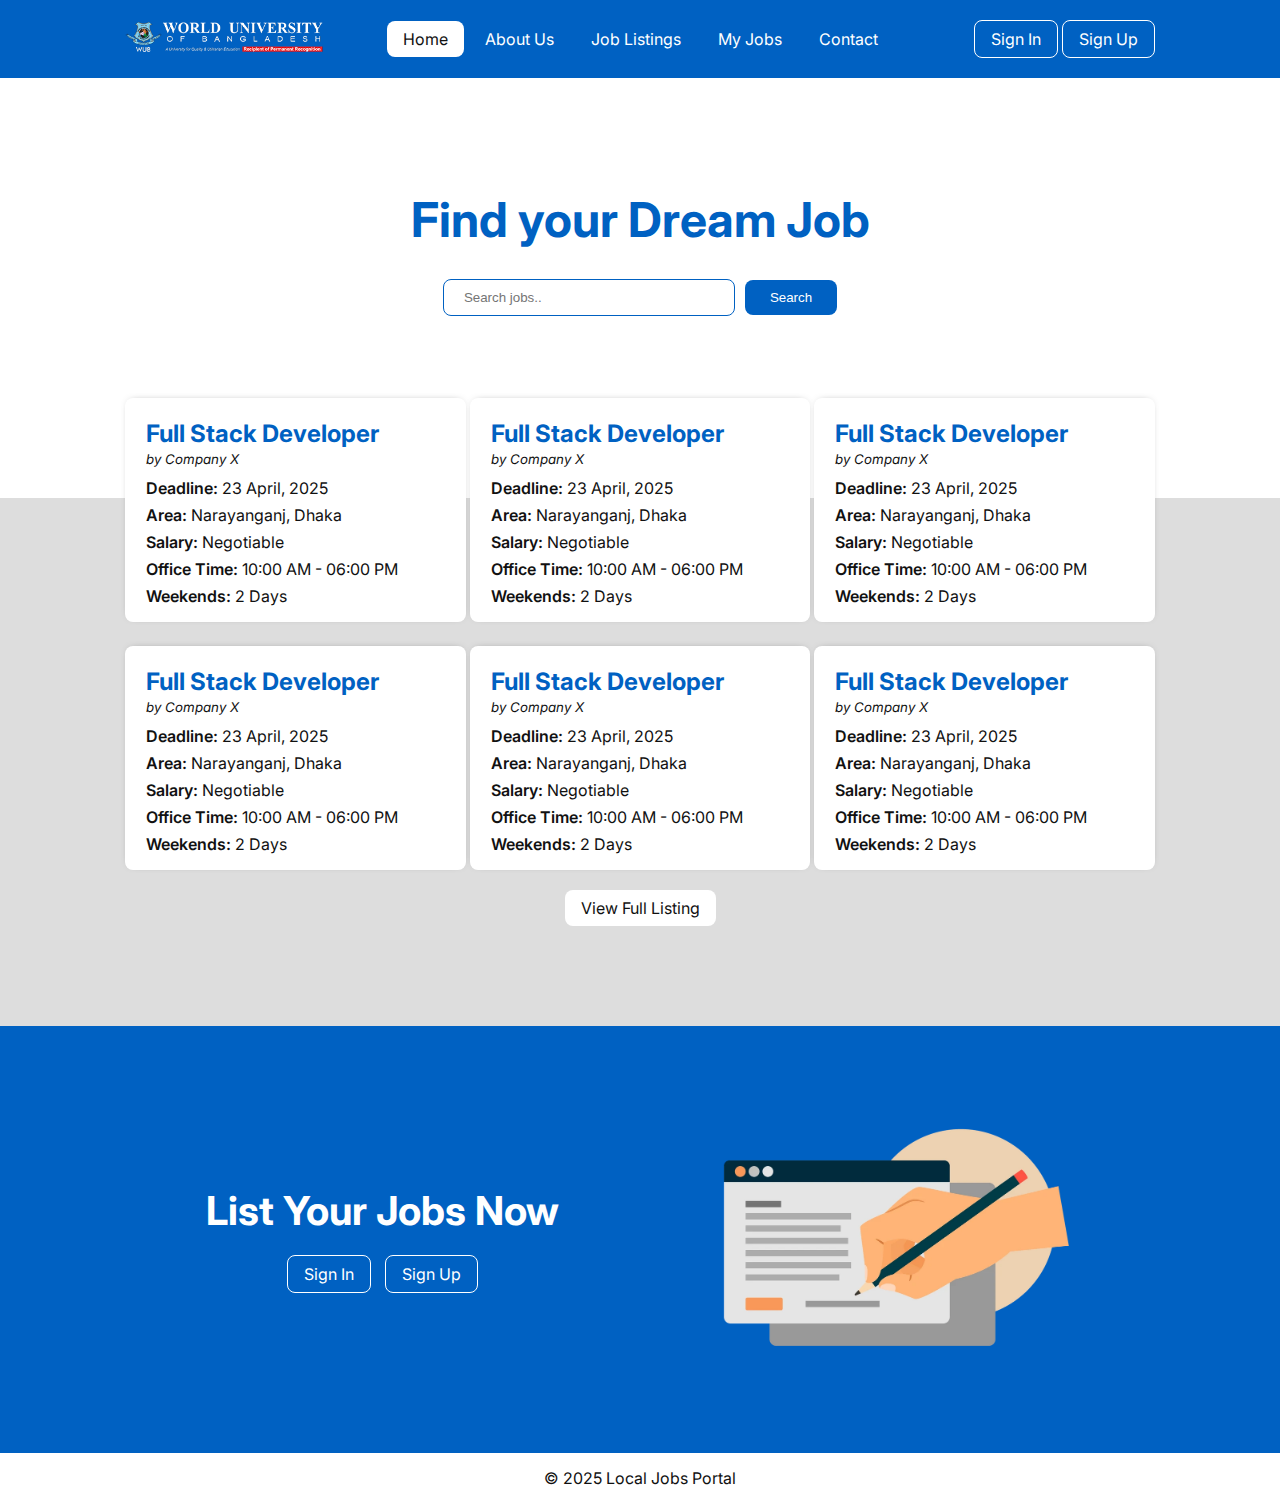
<file: index.html>
<!DOCTYPE html>
<html lang="en">
<head>
    <meta charset="UTF-8">
    <meta name="viewport" content="width=device-width, initial-scale=1.0">
    <link rel='shortcut icon' type='image/x-icon' href='./assets/img/favicon.ico' />
    <title>Local Job Portal</title>

    <link rel="stylesheet" href="./assets/css/style.css">

</head>
<body>
   
    <!-- Header Sectioon -->
    <header class="header">
        <div class="container">
            <nav class="navber flex align-center">
                <a class="logo" href="index.html">
                    <img src="./assets/img/wub-logo-new.png" alt="World University of Bangladesh">
                </a>
                <ul class="menus flex justify-center d-m-hide">
                    <li><a href="index.html" class="color-white manu-active">Home</a></li>
                    <li><a href="about.html" class="color-white">About Us</a></li>
                    <li><a href="jobs.html" class="color-white">Job Listings</a></li>
                    <li><a href="my-jobs.html" class="color-white">My Jobs</a></li>
                    <li><a href="contact.html" class="color-white">Contact</a></li>
                    <li class="d-m-show">
                        <a href="sign-in.html" class="button button-white-outline">Sign In</a>
                        <a href="sign-up.html" class="button button-white-outline">Sign Up</a>
                    </li>
                </ul>

                <div class="menu-butotns">
                    <a href="sign-in.html" class="button d-m-hide button-white-outline">Sign In</a>
                    <a href="sign-up.html" class="button d-m-hide button-white-outline">Sign Up</a>
                    <a href="javascript:void(0)" class="button d-m-show button-white-outline" id="menu_button">- Menu</a>
                </div>
            </nav>
        </div>
    </header>

    <!-- Banner Section -->
    <section class="banner-area ">
        <div class="container">
            <div class="banner-content content-center">
                <h1 class="color-a">Find your Dream Job</h1>
                <form action="" class="job-serach-form flex align-center">
                    <input type="text" class="input" placeholder="Search jobs..">
                    <button class="button button-a">Search</button>
                </form>
                
            </div>
        </div>
    </section>

    <!-- Job Listing Section -->
    <section class="job-listing-section">
        <div class="container">

            <div class="flex jobs-container justify-between">

                <div class="job-box">
                    <h2 class="color-a">Full Stack Developer</h2>
                    <small><i>by Company X</i></small>
                    <ul class="flex">
                        <li><span>Deadline:</span> 23 April, 2025</li>
                        <li><span>Area:</span> Narayanganj, Dhaka</li>
                        <li><span>Salary:</span> Negotiable</li>
                        <li><span>Office Time:</span> 10:00 AM - 06:00 PM</li>
                        <li><span>Weekends:</span> 2 Days</li>
                    </ul>
                </div>

                <div class="job-box">
                    <h2 class="color-a">Full Stack Developer</h2>
                    <small><i>by Company X</i></small>
                    <ul class="flex">
                        <li><span>Deadline:</span> 23 April, 2025</li>
                        <li><span>Area:</span> Narayanganj, Dhaka</li>
                        <li><span>Salary:</span> Negotiable</li>
                        <li><span>Office Time:</span> 10:00 AM - 06:00 PM</li>
                        <li><span>Weekends:</span> 2 Days</li>
                    </ul>
                </div>

                <div class="job-box">
                    <h2 class="color-a">Full Stack Developer</h2>
                    <small><i>by Company X</i></small>
                    <ul class="flex">
                        <li><span>Deadline:</span> 23 April, 2025</li>
                        <li><span>Area:</span> Narayanganj, Dhaka</li>
                        <li><span>Salary:</span> Negotiable</li>
                        <li><span>Office Time:</span> 10:00 AM - 06:00 PM</li>
                        <li><span>Weekends:</span> 2 Days</li>
                    </ul>
                </div>

                <div class="job-box">
                    <h2 class="color-a">Full Stack Developer</h2>
                    <small><i>by Company X</i></small>
                    <ul class="flex">
                        <li><span>Deadline:</span> 23 April, 2025</li>
                        <li><span>Area:</span> Narayanganj, Dhaka</li>
                        <li><span>Salary:</span> Negotiable</li>
                        <li><span>Office Time:</span> 10:00 AM - 06:00 PM</li>
                        <li><span>Weekends:</span> 2 Days</li>
                    </ul>
                </div>

                <div class="job-box">
                    <h2 class="color-a">Full Stack Developer</h2>
                    <small><i>by Company X</i></small>
                    <ul class="flex">
                        <li><span>Deadline:</span> 23 April, 2025</li>
                        <li><span>Area:</span> Narayanganj, Dhaka</li>
                        <li><span>Salary:</span> Negotiable</li>
                        <li><span>Office Time:</span> 10:00 AM - 06:00 PM</li>
                        <li><span>Weekends:</span> 2 Days</li>
                    </ul>
                </div>

                <div class="job-box">
                    <h2 class="color-a">Full Stack Developer</h2>
                    <small><i>by Company X</i></small>
                    <ul class="flex">
                        <li><span>Deadline:</span> 23 April, 2025</li>
                        <li><span>Area:</span> Narayanganj, Dhaka</li>
                        <li><span>Salary:</span> Negotiable</li>
                        <li><span>Office Time:</span> 10:00 AM - 06:00 PM</li>
                        <li><span>Weekends:</span> 2 Days</li>
                    </ul>
                </div>

            </div>

            <center><a href="jobs.html" class="button button-white"> View Full Listing</a></center>

        </div>
    </section>


    <!-- Job Listing Authentication -->
    <section class="post-listing-login bg-a">
        <div class="container">
            <div class="flex align-center">
                <div class="listing-left-area">
                    <h2>List Your Jobs Now</h2>
                    <div class="auth-buttons">
                        <a href="sign-in.html" class="button button-white-outline">Sign In</a>
                        <a href="sign-up.html" class="button button-white-outline">Sign Up</a>
                    </div>
                </div>
                <div class="listing-right-area">
                    <img src="./assets/img/job-listing-right-image.webp" alt="Listing Right Image">
                </div>
            </div>

        </div>
    </section>
    
    <!-- Footer  -->
    <footer class="footer">
        <center><span class="color-black">&copy; 2025 Local Jobs Portal</span></center>
    </footer>

    <script src="./assets/js/script.js"></script>
    
</body>
</html>
</file>
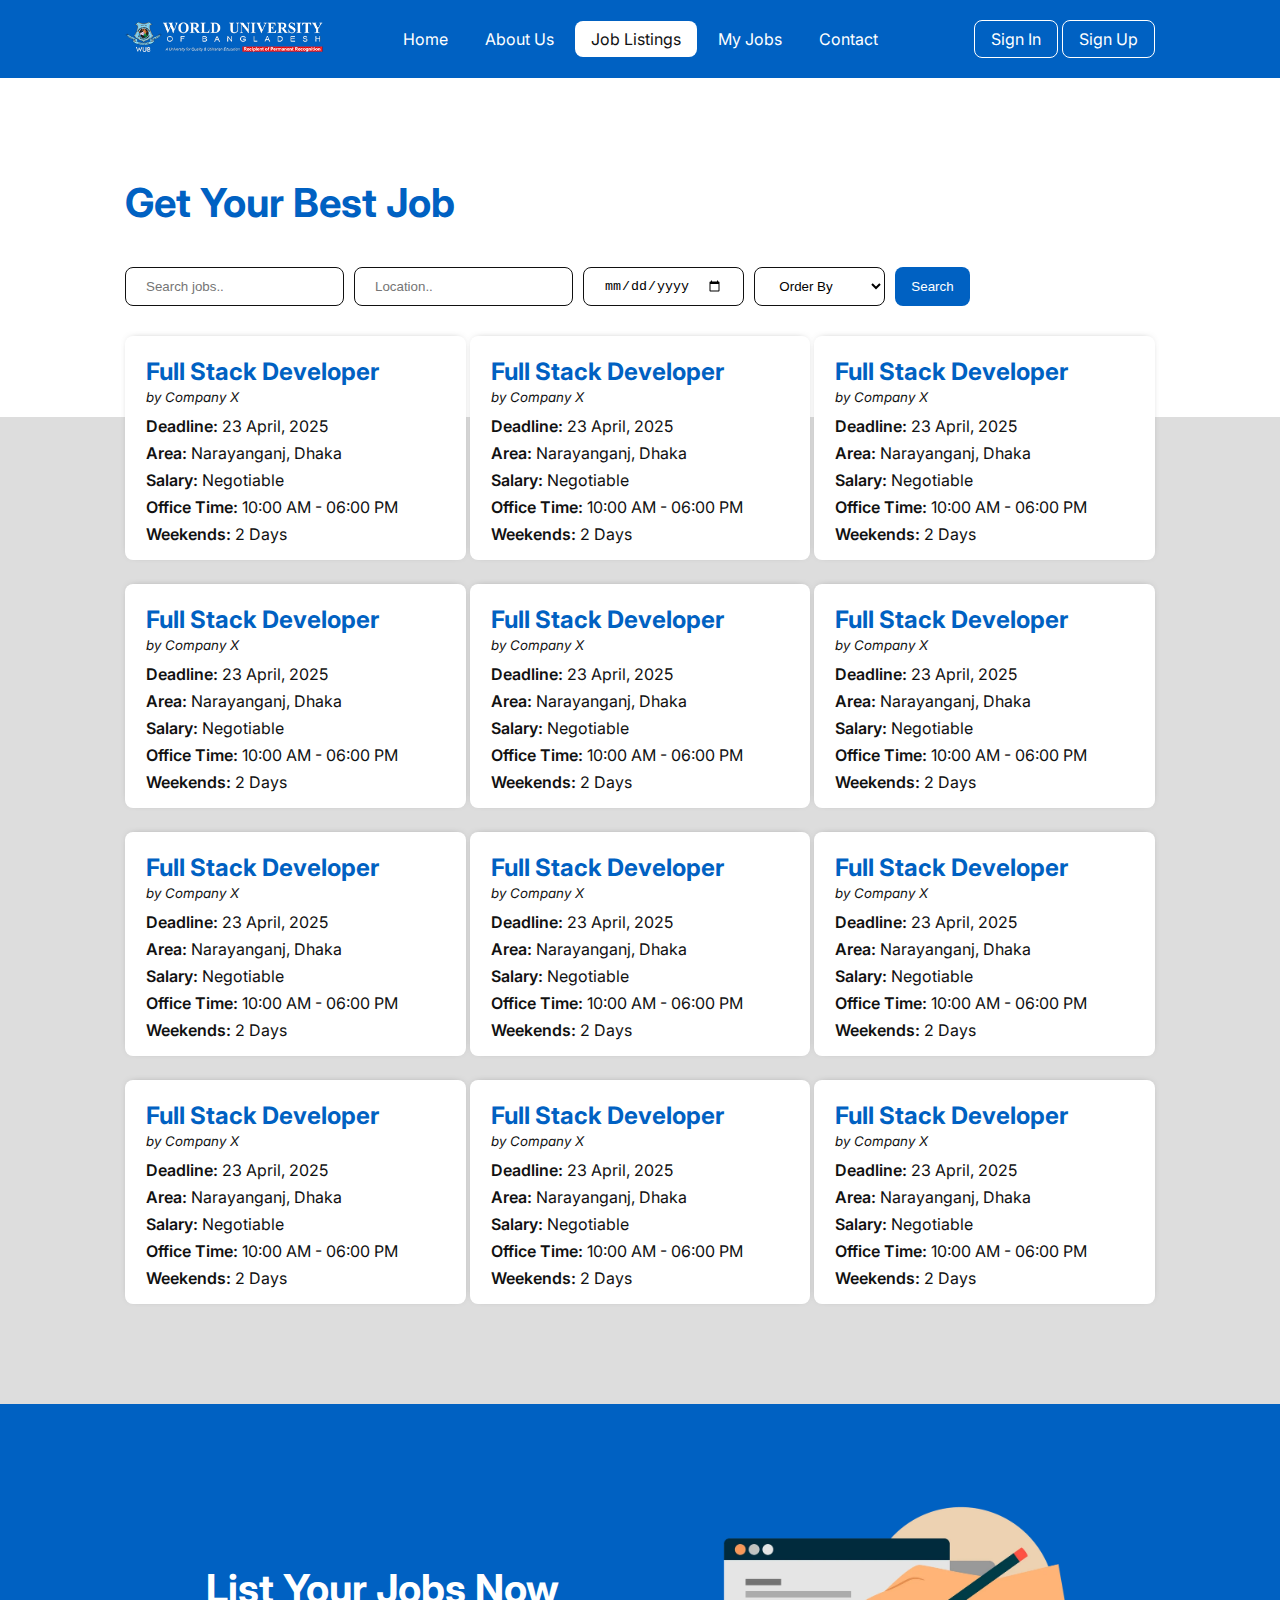
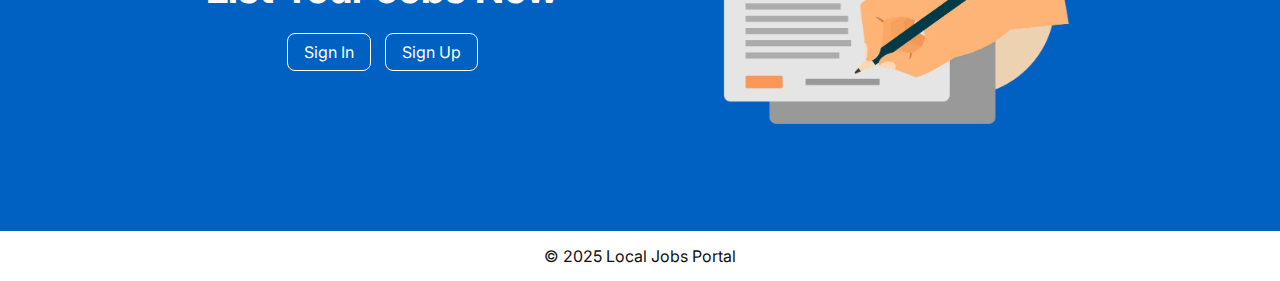
<file: jobs.html>
<!DOCTYPE html>
<html lang="en">
<head>
    <meta charset="UTF-8">
    <meta name="viewport" content="width=device-width, initial-scale=1.0">
    <link rel='shortcut icon' type='image/x-icon' href='./assets/img/favicon.ico' />
    <title>Jobs | Local Job Portal</title>

    <link rel="stylesheet" href="./assets/css/style.css">

</head>
<body>
   
    <!-- Header Sectioon -->
    <header class="header">
        <div class="container">
            <nav class="navber flex align-center">
                <a class="logo" href="index.html">
                    <img src="./assets/img/wub-logo-new.png" alt="World University of Bangladesh">
                </a>
                <ul class="menus flex justify-center">
                    <li><a href="index.html" class="color-white">Home</a></li>
                    <li><a href="about.html" class="color-white">About Us</a></li>
                    <li><a href="jobs.html" class="color-white manu-active">Job Listings</a></li>
                    <li><a href="my-jobs.html" class="color-white">My Jobs</a></li>
                    <li><a href="contact.html" class="color-white">Contact</a></li>
                    <li class="d-m-show">
                        <a href="sign-in.html" class="button button-white-outline">Sign In</a>
                        <a href="sign-up.html" class="button button-white-outline">Sign Up</a>
                    </li>
                </ul>

                <div class="menu-butotns">
                    <a href="sign-in.html" class="button d-m-hide button-white-outline">Sign In</a>
                    <a href="sign-up.html" class="button d-m-hide button-white-outline">Sign Up</a>
                    <a href="javascript:void(0)" class="button d-m-show button-white-outline" id="menu_button">- Menu</a>
                </div>
            </nav>
        </div>
    </header>

    <!-- Banner Section -->
    <section class="single-banner-area bg-white">
        <div class="container">
            <div class="single-page-banner">
                <h1 class="color-a title">Get Your Best Job</h1>
            </div>
        </div>
    </section>

    <!-- Job Listing Section -->
    <section class="job-listing-section single-job-page">
        <div class="container">
            <form class="flex jobs-filters">
                <input type="text" class="input" placeholder="Search jobs..">
                <input type="text" class="input" placeholder="Location..">
                <input type="date" class="input" placeholder="Location..">
                <select class="input">
                    <option value="">Order By</option>
                    <option value="">Latest First</option>
                    <option value="">Oldest First</option>
                </select>
                <button class="button button-a">Search</button>
            </form>

            <div class="flex jobs-container justify-between">

                <div class="job-box">
                    <h2 class="color-a">Full Stack Developer</h2>
                    <small><i>by Company X</i></small>
                    <ul class="flex">
                        <li><span>Deadline:</span> 23 April, 2025</li>
                        <li><span>Area:</span> Narayanganj, Dhaka</li>
                        <li><span>Salary:</span> Negotiable</li>
                        <li><span>Office Time:</span> 10:00 AM - 06:00 PM</li>
                        <li><span>Weekends:</span> 2 Days</li>
                    </ul>
                </div>

                <div class="job-box">
                    <h2 class="color-a">Full Stack Developer</h2>
                    <small><i>by Company X</i></small>
                    <ul class="flex">
                        <li><span>Deadline:</span> 23 April, 2025</li>
                        <li><span>Area:</span> Narayanganj, Dhaka</li>
                        <li><span>Salary:</span> Negotiable</li>
                        <li><span>Office Time:</span> 10:00 AM - 06:00 PM</li>
                        <li><span>Weekends:</span> 2 Days</li>
                    </ul>
                </div>

                <div class="job-box">
                    <h2 class="color-a">Full Stack Developer</h2>
                    <small><i>by Company X</i></small>
                    <ul class="flex">
                        <li><span>Deadline:</span> 23 April, 2025</li>
                        <li><span>Area:</span> Narayanganj, Dhaka</li>
                        <li><span>Salary:</span> Negotiable</li>
                        <li><span>Office Time:</span> 10:00 AM - 06:00 PM</li>
                        <li><span>Weekends:</span> 2 Days</li>
                    </ul>
                </div>

                <div class="job-box">
                    <h2 class="color-a">Full Stack Developer</h2>
                    <small><i>by Company X</i></small>
                    <ul class="flex">
                        <li><span>Deadline:</span> 23 April, 2025</li>
                        <li><span>Area:</span> Narayanganj, Dhaka</li>
                        <li><span>Salary:</span> Negotiable</li>
                        <li><span>Office Time:</span> 10:00 AM - 06:00 PM</li>
                        <li><span>Weekends:</span> 2 Days</li>
                    </ul>
                </div>

                <div class="job-box">
                    <h2 class="color-a">Full Stack Developer</h2>
                    <small><i>by Company X</i></small>
                    <ul class="flex">
                        <li><span>Deadline:</span> 23 April, 2025</li>
                        <li><span>Area:</span> Narayanganj, Dhaka</li>
                        <li><span>Salary:</span> Negotiable</li>
                        <li><span>Office Time:</span> 10:00 AM - 06:00 PM</li>
                        <li><span>Weekends:</span> 2 Days</li>
                    </ul>
                </div>

                <div class="job-box">
                    <h2 class="color-a">Full Stack Developer</h2>
                    <small><i>by Company X</i></small>
                    <ul class="flex">
                        <li><span>Deadline:</span> 23 April, 2025</li>
                        <li><span>Area:</span> Narayanganj, Dhaka</li>
                        <li><span>Salary:</span> Negotiable</li>
                        <li><span>Office Time:</span> 10:00 AM - 06:00 PM</li>
                        <li><span>Weekends:</span> 2 Days</li>
                    </ul>
                </div>

                <div class="job-box">
                    <h2 class="color-a">Full Stack Developer</h2>
                    <small><i>by Company X</i></small>
                    <ul class="flex">
                        <li><span>Deadline:</span> 23 April, 2025</li>
                        <li><span>Area:</span> Narayanganj, Dhaka</li>
                        <li><span>Salary:</span> Negotiable</li>
                        <li><span>Office Time:</span> 10:00 AM - 06:00 PM</li>
                        <li><span>Weekends:</span> 2 Days</li>
                    </ul>
                </div>

                <div class="job-box">
                    <h2 class="color-a">Full Stack Developer</h2>
                    <small><i>by Company X</i></small>
                    <ul class="flex">
                        <li><span>Deadline:</span> 23 April, 2025</li>
                        <li><span>Area:</span> Narayanganj, Dhaka</li>
                        <li><span>Salary:</span> Negotiable</li>
                        <li><span>Office Time:</span> 10:00 AM - 06:00 PM</li>
                        <li><span>Weekends:</span> 2 Days</li>
                    </ul>
                </div>

                <div class="job-box">
                    <h2 class="color-a">Full Stack Developer</h2>
                    <small><i>by Company X</i></small>
                    <ul class="flex">
                        <li><span>Deadline:</span> 23 April, 2025</li>
                        <li><span>Area:</span> Narayanganj, Dhaka</li>
                        <li><span>Salary:</span> Negotiable</li>
                        <li><span>Office Time:</span> 10:00 AM - 06:00 PM</li>
                        <li><span>Weekends:</span> 2 Days</li>
                    </ul>
                </div>

                <div class="job-box">
                    <h2 class="color-a">Full Stack Developer</h2>
                    <small><i>by Company X</i></small>
                    <ul class="flex">
                        <li><span>Deadline:</span> 23 April, 2025</li>
                        <li><span>Area:</span> Narayanganj, Dhaka</li>
                        <li><span>Salary:</span> Negotiable</li>
                        <li><span>Office Time:</span> 10:00 AM - 06:00 PM</li>
                        <li><span>Weekends:</span> 2 Days</li>
                    </ul>
                </div>

                <div class="job-box">
                    <h2 class="color-a">Full Stack Developer</h2>
                    <small><i>by Company X</i></small>
                    <ul class="flex">
                        <li><span>Deadline:</span> 23 April, 2025</li>
                        <li><span>Area:</span> Narayanganj, Dhaka</li>
                        <li><span>Salary:</span> Negotiable</li>
                        <li><span>Office Time:</span> 10:00 AM - 06:00 PM</li>
                        <li><span>Weekends:</span> 2 Days</li>
                    </ul>
                </div>

                <div class="job-box">
                    <h2 class="color-a">Full Stack Developer</h2>
                    <small><i>by Company X</i></small>
                    <ul class="flex">
                        <li><span>Deadline:</span> 23 April, 2025</li>
                        <li><span>Area:</span> Narayanganj, Dhaka</li>
                        <li><span>Salary:</span> Negotiable</li>
                        <li><span>Office Time:</span> 10:00 AM - 06:00 PM</li>
                        <li><span>Weekends:</span> 2 Days</li>
                    </ul>
                </div>

            </div>

            

        </div>
    </section>


    <!-- Job Listing Authentication -->
    <section class="post-listing-login bg-a">
        <div class="container">
            <div class="flex align-center">
                <div class="listing-left-area">
                    <h2>List Your Jobs Now</h2>
                    <div class="auth-buttons">
                        <a href="sign-in.html" class="button button-white-outline">Sign In</a>
                        <a href="sign-up.html" class="button button-white-outline">Sign Up</a>
                    </div>
                </div>
                <div class="listing-right-area">
                    <img src="./assets/img/job-listing-right-image.webp" alt="Listing Right Image">
                </div>
            </div>

        </div>
    </section>
    
    <!-- Footer  -->
    <footer class="footer">
        <center><span class="color-black">&copy; 2025 Local Jobs Portal</span></center>
    </footer>
    
    <script src="./assets/js/script.js"></script>

</body>
</html>
</file>
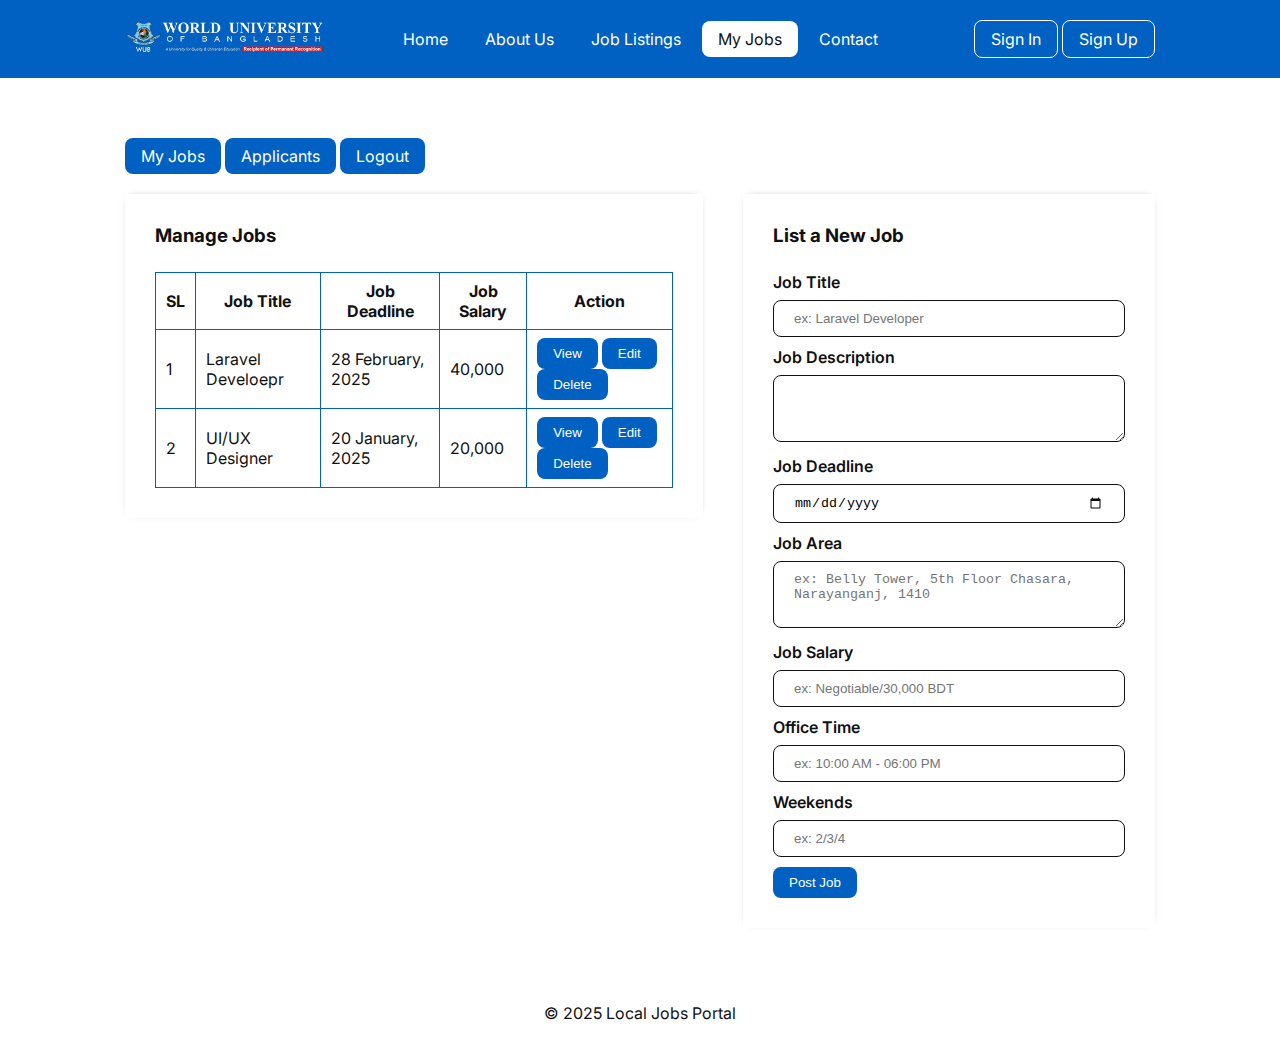
<file: my-jobs.html>
<!DOCTYPE html>
<html lang="en">
<head>
    <meta charset="UTF-8">
    <meta name="viewport" content="width=device-width, initial-scale=1.0">
    <link rel='shortcut icon' type='image/x-icon' href='./assets/img/favicon.ico' />
    <title>My Job Portal | Local Job Portal</title>

    <link rel="stylesheet" href="./assets/css/style.css">

</head>
<body>
   
    <!-- Header Sectioon -->
    <header class="header">
        <div class="container">
            <nav class="navber flex align-center">
                <a class="logo" href="index.html">
                    <img src="./assets/img/wub-logo-new.png" alt="World University of Bangladesh">
                </a>
                <ul class="menus flex justify-center">
                    <li><a href="index.html" class="color-white">Home</a></li>
                    <li><a href="about.html" class="color-white">About Us</a></li>
                    <li><a href="jobs.html" class="color-white">Job Listings</a></li>
                    <li><a href="my-jobs.html" class="color-white manu-active">My Jobs</a></li>
                    <li><a href="contact.html" class="color-white">Contact</a></li>
                    <li class="d-m-show">
                        <a href="sign-in.html" class="button button-white-outline">Sign In</a>
                        <a href="sign-up.html" class="button button-white-outline">Sign Up</a>
                    </li>
                </ul>

                <div class="menu-butotns">
                    <a href="sign-in.html" class="button d-m-hide button-white-outline">Sign In</a>
                    <a href="sign-up.html" class="button d-m-hide button-white-outline">Sign Up</a>
                    <a href="javascript:void(0)" class="button d-m-show button-white-outline" id="menu_button">- Menu</a>
                </div>
            </nav>
        </div>
    </header>

    <section class="single-page bg-white">

        <div class="container">

            <div class="">
                <a href="sign-in.html" class="button button-a">My Jobs</a>
                <a href="sign-up.html" class="button button-a">Applicants</a>
                <a href="sign-up.html" class="button button-a">Logout</a>
            </div>

            <div class="flex contact-box-container">
                <div class="w-60 contact-box ">
                    <div class="box-shadow contact-form">
                        <h3>Manage Jobs</h3>
                        <div class="table responsive-table">
                            <table>
                                <thead>
                                    <tr>
                                        <th>SL</th>
                                        <th>Job Title</th>
                                        <th>Job Deadline</th>
                                        <th>Job Salary</th>
                                        <th>Action</th>
                                    </tr>
                                </thead>
                                <tbody>
                                    <tr>
                                        <td>1</td>
                                        <td>Laravel Develoepr</td>
                                        <td>28 February, 2025</td>
                                        <td>40,000</td>
                                        <td>
                                            <button type="button" class="button button-a">View</button>
                                            <button type="button" class="button button-a">Edit</button>
                                            <button type="button" class="button button-a">Delete</button>
                                        </td>
                                    </tr>
                                    <tr>
                                        <td>2</td>
                                        <td>UI/UX Designer</td>
                                        <td>20 January, 2025</td>
                                        <td>20,000</td>
                                        <td>
                                            <button type="button" class="button button-a">View</button>
                                            <button type="button" class="button button-a">Edit</button>
                                            <button type="button" class="button button-a">Delete</button>
                                        </td>
                                    </tr>
                                </tbody>
                            </table>
                        </div>

                    </div>
                   
                </div>
                <div class="w-40 contact-box-right">
                    <div class="box-shadow contact-form">
                        <h3>List a New Job</h3>
                        <div class="validation-errors"></div>
                        <form action="" method="post" class="main-contact-from">
                            <div class="form-group">
                                <label for="title">Job Title</label>
                                <input type="text" data-name="Job Title" placeholder="ex: Laravel Developer" class="input" required>
                            </div>
                            <div class="form-group">
                                <label for="description">Job Description</label>
                                <textarea cols="50" data-name="Job Description" rows="3" class="input" placeholder="" required></textarea>
                            </div>
                            <div class="form-group">
                                <label for="title">Job Deadline</label>
                                <input type="date" data-name="Job Deadline" class="input">
                            </div>
                            <div class="form-group">
                                <label for="title">Job Area</label>
                                <textarea cols="50" rows="3" data-name="Job Area" class="input" placeholder="ex: Belly Tower, 5th Floor Chasara, Narayanganj, 1410" required></textarea>
                            </div>
                            <div class="form-group">
                                <label for="title">Job Salary</label>
                                <input type="text" data-name="Job Salary" placeholder="ex: Negotiable/30,000 BDT" class="input" required>
                            </div>
                            <div class="form-group">
                                <label for="title">Office Time</label>
                                <input type="text" data-name="Office Time" placeholder="ex: 10:00 AM - 06:00 PM" class="input" required>
                            </div>
                            <div class="form-group">
                                <label for="title">Weekends</label>
                                <input type="text" data-name="Weekends" placeholder="ex: 2/3/4" class="input" required>
                            </div>
                            <button type="button" id="submit-form" class="button button-a">Post Job</button>
                        </form>
                    </div>
                </div>
            </div>
            
        </div>
    </section>


    <!-- Footer  -->
    <footer class="footer">
        <center><span class="color-black">&copy; 2025 Local Jobs Portal</span></center>
    </footer>
    

    <script src="./assets/js/script.js"></script>

</body>
</html>
</file>
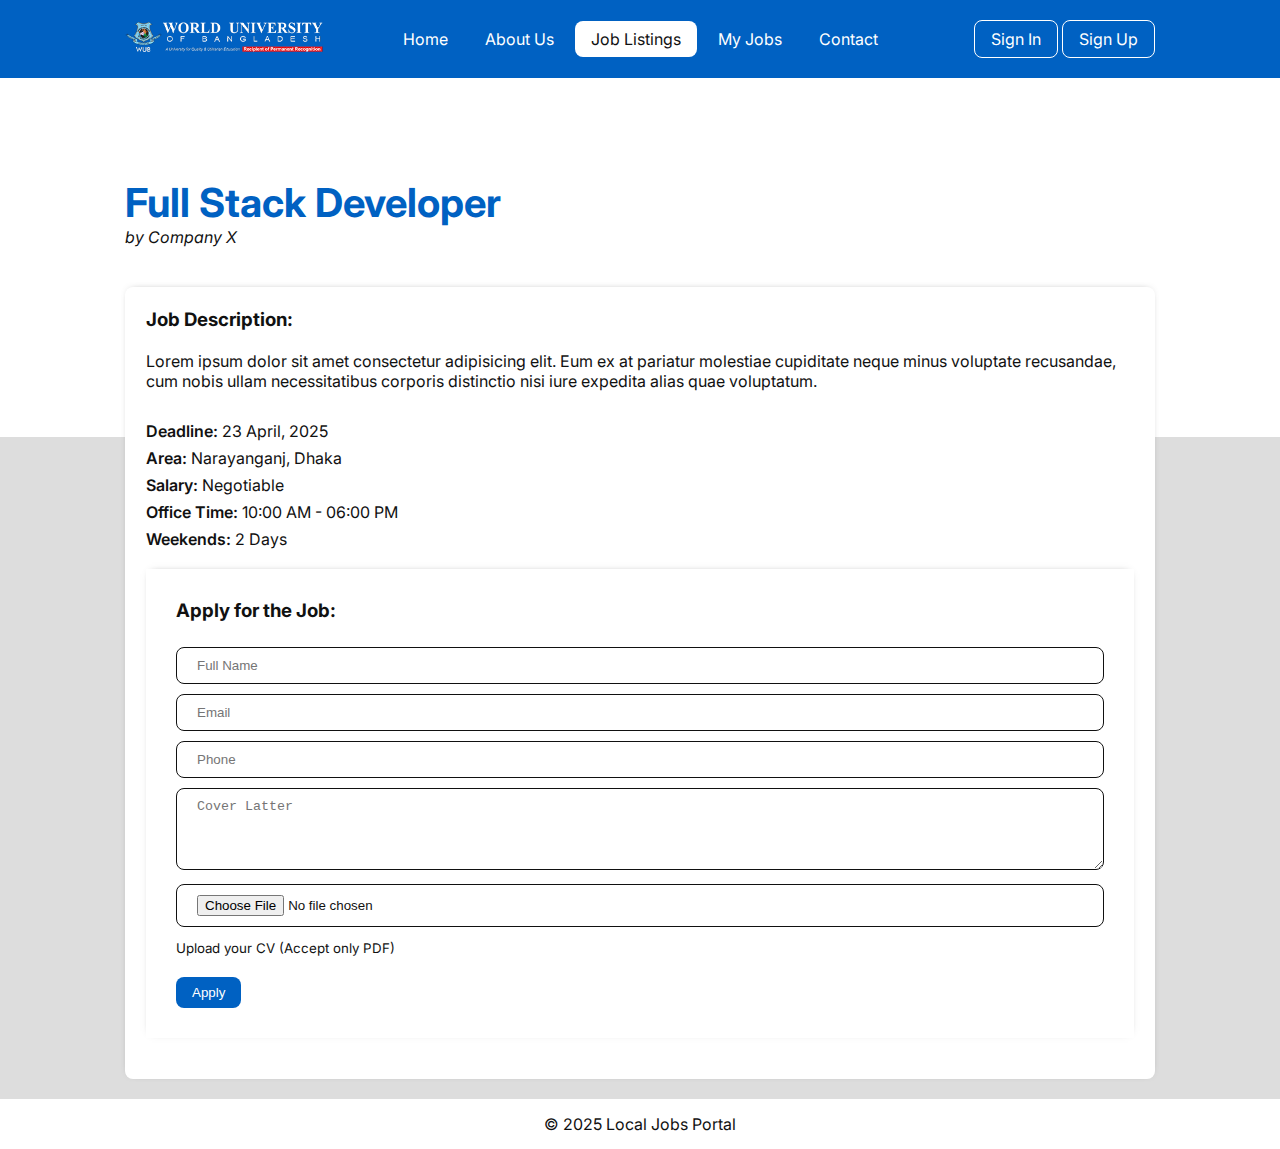
<file: single-job.html>
<!DOCTYPE html>
<html lang="en">
<head>
    <meta charset="UTF-8">
    <meta name="viewport" content="width=device-width, initial-scale=1.0">
    <link rel='shortcut icon' type='image/x-icon' href='./assets/img/favicon.ico' />
    <title>Jobs | Local Job Portal</title>

    <link rel="stylesheet" href="./assets/css/style.css">

</head>
<body>
   
    <!-- Header Sectioon -->
    <header class="header">
        <div class="container">
            <nav class="navber flex align-center">
                <a class="logo" href="index.html">
                    <img src="./assets/img/wub-logo-new.png" alt="World University of Bangladesh">
                </a>
                <ul class="menus flex justify-center">
                    <li><a href="index.html" class="color-white">Home</a></li>
                    <li><a href="about.html" class="color-white">About Us</a></li>
                    <li><a href="jobs.html" class="color-white manu-active">Job Listings</a></li>
                    <li><a href="my-jobs.html" class="color-white">My Jobs</a></li>
                    <li><a href="contact.html" class="color-white">Contact</a></li>
                    <li class="d-m-show">
                        <a href="sign-in.html" class="button button-white-outline">Sign In</a>
                        <a href="sign-up.html" class="button button-white-outline">Sign Up</a>
                    </li>
                </ul>

                <div class="menu-butotns">
                    <a href="sign-in.html" class="button d-m-hide button-white-outline">Sign In</a>
                    <a href="sign-up.html" class="button d-m-hide button-white-outline">Sign Up</a>
                    <a href="javascript:void(0)" class="button d-m-show button-white-outline" id="menu_button">- Menu</a>
                </div>
            </nav>
        </div>
    </header>

    <!-- Banner Section -->
    <section class="single-banner-area bg-white">
        <div class="container">
            <div class="single-page-banner">
                <h1 class="color-a title">Full Stack Developer</h1>
                <p><i>by Company X</i></p>
            </div>
        </div>
    </section>

    <!-- Job Listing Section -->
    <section class="job-listing-section single-job-page">
        <div class="container">

            <div class="flex jobs-container justify-between">

                <div class="single-job-box">
                    <div>
                        <h3>Job Description:</h3> <br>
                        Lorem ipsum dolor sit amet consectetur adipisicing elit. Eum ex at pariatur molestiae cupiditate neque minus voluptate recusandae, cum nobis ullam necessitatibus corporis distinctio nisi iure expedita alias quae voluptatum.
                    </div> <br>
                    <ul class="flex">
                        <li><span>Deadline:</span> 23 April, 2025</li>
                        <li><span>Area:</span> Narayanganj, Dhaka</li>
                        <li><span>Salary:</span> Negotiable</li>
                        <li><span>Office Time:</span> 10:00 AM - 06:00 PM</li>
                        <li><span>Weekends:</span> 2 Days</li>
                    </ul> <br>

                    <div>
                        <div class="box-shadow contact-form">
                            <h3>Apply for the Job:</h3>
                            <div class="validation-errors"></div>
                            <form action="" class="main-contact-from">
                                <input type="text" data-name="Full Name" placeholder="Full Name" class="input" required>
                                <input type="email" data-name="Email" placeholder="Email" class="input" required>
                                <input type="text" data-name="Phone" placeholder="Phone" class="input" required>
                                <textarea cols="50" data-name="Cover Latter" rows="4" class="input" placeholder="Cover Latter" required></textarea>
                                <div>
                                    <input type="file" data-name="Phone" placeholder="Phone" class="input" required>
                                    <small>Upload your CV (Accept only PDF)</small>
                                    
                                </div>
                                <br>
                                <button type="submit" id="submit-form" class="button button-a">Apply</button>
                            </form>
                        </div>
                    </div> <br>

                </div>

            </div>

            

        </div>
    </section>

    
    <!-- Footer  -->
    <footer class="footer">
        <center><span class="color-black">&copy; 2025 Local Jobs Portal</span></center>
    </footer>
    <script src="./assets/js/script.js"></script>
</body>
</html>
</file>
<file: assets/css/style.css>
/* Fonts */
@import url('https://fonts.googleapis.com/css2?family=Inter:ital,opsz,wght@0,14..32,100..900;1,14..32,100..900&display=swap');

/* Variables */

:root{
    --color-a: #0061c2;
    --color-white: #fff;
    --color-white-2: #ddd;
    --color-black: #111;
}


/* Default CSS */
*{
    margin: 0;
    padding: 0;
}

ul,ol{
    list-style: none;
}
a{
    text-decoration: none;
    color: var(--color-a);
}

body{
    font-family: "Inter", sans-serif;
    background:var(--color-white-2);
    color: var(--color-black);
    box-sizing: border-box;
    
}

/* Utility CSS */
.color-a,.hover-color-a:hover{
    color: var(--color-a);
}
.color-white,.hover-color-white:hover{
    color: var(--color-white);
}
.color-white-2,.hover-color-white-2:hover{
    color: var(--color-white-2);
}
.color-black,.hover-color-black:hover{
    color: var(--color-black);
}
.bg-a{
    background: var(--color-a);
}
.bg-white{
    background: var(--color-white);
}
.bg-white-2{
    background: var(--color-white-2);
}
.container{
    width: 1280px;
    margin: auto;
}
.container-sm{
    width: 900px;
    margin: auto;
}
.flex{
    display: flex;
}
.align-center{
    align-items: center;
}
.justify-center{
    justify-content: center;
}
.justify-between{
    justify-content: space-between;
}
.content-center{
    display: flex;
    align-items: center;
    justify-content: center;
}
.button{
    display: inline-block;
    padding: 8px 16px;
    border-radius: 8px;
    border: none;
    transition: .3s ease-in-out;
    cursor: pointer;
}
.button-sm{
    padding: 4px 10px;
    font-size: 12px;
}
.button-white{
    background: var(--color-white);
    color: var(--color-black);
}
.button-white:hover{
    background: var(--color-white-2);

}
.button-white-outline{
    color: var(--color-white);
    border: 1px solid var(--color-white);
}
.button-white:hover{
    background: var(--color-a);
    color: var(--color-white);
}
.button-white-outline:hover , #menu_button{
    color: var(--color-black);
    background: var(--color-white);
}
.button-a{
    background: var(--color-a);
    color: var(--color-white);
}
.button-a:hover , .button-a.active{
    background: var(--color-white-2);
    color: var(--color-a);
}
.button-red{
    background: #ff0000;
    color: #fff;
}
.button-red:hover{
    background: #ad0303;
}
.button-warning{
    background: #eb9502;
    color: #000;
}
.button-warning:hover{
    background: #b67402;
}
.button-green{
    background: #03ff39;
    color: #000;
}
.button-green:hover{
    background: #02b128;
}


.input{
    background: transparent;
    border: 1px solid var(--color-black);
    padding: 10px 20px;
    border-radius: 8px;
}
.title{
    font-size: 40px;
}
.mt-0{
    margin-top: 0px !important;
}
.mx-auto{
    margin: auto;
}
.box-shadow{
    box-shadow: 0px -1px 8px -6px #000000b8;
}
.signin-footer{
    margin-top: 30px;
    text-align: center;
}
.card{
    padding: 20px;
    border: 1px solid var(--color-a);
    border-radius: 8px;
}

.dashboard-menu{
    margin-bottom: 20px;
}
.dashboard-cards{
    gap: 10px;
}
/* Widths */
.w-30{
    width: 30%;
}
.w-40{
    width: 40%;
}
.w-50{
    width: 50%;
}
.w-60{
    width: 60%;
}
.w-70{
    width: 70%;
}
.w-100{
    width: 100%;
}
/* Header CSS */
.header{
    background: var(--color-a);
    padding: 20px 0px;
    position: relative;
    z-index: 1;
}
.logo,
.menu-butotns {
    width: 25%;
}
.logo img{
    width: 200px;
}
.menus{
    width: 50%;
    column-gap: 5px;
}
.menus li a{
    padding: 8px 16px;
    border-radius: 8px;
    transition: .3s ease;
}
.menu-butotns{
    text-align: right;
}

.menus li a:hover{
    background: var(--color-white-2);
    color: var(--color-a);
}
.manu-active{
    background: var(--color-white);
    color: var(--color-black);
}

/* Banner CSS */
.banner-area{
    background: var(--color-white);
    padding-bottom: 70px;
}
.banner-content{
    height: 350px;
    flex-direction: column;
}
.banner-content h1{
    font-size: 48px;
    margin-bottom: 30px;
}
.job-serach-form{
    column-gap: 10px;
}
.banner-content input{
    width: 250px;
    border-color: var(--color-a);
}
.banner-content button{
    padding: 10px 25px;
}

/* Job Listing Section CSS */
.job-listing-section{
    margin-top: -100px;
}

.jobs-container{
    flex-wrap: wrap;
    row-gap: 24px;
    margin-bottom: 20px;
}
.gap-x-3{
    column-gap: 19px;
}
.job-box ,.single-job-box{
    
    box-shadow: 0px -1px 8px -6px #000000b8;
    border-radius: 8px;
    background: #fff;
    padding: 20px;
    color: var(--color-black);
    border: 1px solid;
    border-color: transparent;
    transition: .3s ease-in-out;
    cursor: pointer;
    
}
.job-box a,.single-job-box a{
    color: var(--color-black);
}
.job-box {
    width: 29%;
    height: 182px;
}
.job-box ul , .single-job-box ul{
    margin-top: 10px;
    flex-direction: column;
    row-gap: 7px;
}
.job-box ul li span , .single-job-box ul li span{
    font-weight: 600;
}
.job-box:hover{
    border-color: var(--color-a);
    transform: translateY(-5px);
} 
.single-job-box{
    width: 100%;
}



/* Job Listing Authentication Section */
.post-listing-login{
    margin-top: 100px;
    padding: 100px 0px;
}
.post-listing-login h2{
    font-size: 40px;
    margin-bottom: 20px;
}
.auth-buttons a:not(:last-child){
    margin-right: 10px;
}
.listing-left-area,
.listing-right-area{
    text-align: center;
    width: 50%;
}
.listing-left-area h2{
    color: var(--color-white);
}
.listing-right-area img{
    width: 350px;
}

/* Single Page */
.single-page{
    padding: 60px 0px;
}
.para-section:not(:last-child){
    margin-bottom: 50px;
}
.para-section p{
    color: var(--color-black);
    margin-top: 30px;
    line-height: 1.4;
}

/* Contact Page  */
.contact-box-container{
    margin-top: 20px;
}
.contact-form h3{
    margin-bottom: 10px;
}
.contact-box p{
    line-height: 1.4;
}
.contact-box-right {
    padding-left: 40px;
}
.contact-form{
    padding: 30px;
}
.contact-form form{
    padding-top: 15px;
}
.contact-form .input{
    width: -webkit-fill-available;
}
.contact-form .input:not(:last-child) , .form-group:not(:last-child){
    margin-bottom: 10px;
}
.form-group label{
    font-weight: 600;
    display: block;
    margin-bottom: 8px;
}
.invalid{
    padding: 20px;
    background: #ffafaf;
    border-radius: 8px;
    margin-bottom: 10px;
}
.validation-errors p{
    font-weight: bold;
    color: #ff0000;
}
.validation-errors p:not(:last-child){
    margin-bottom: 5px;
}
.success{
    color: #27a827;
    font-weight: bold;
    background: #044404;
    padding: 20px;
    border-radius: 8px;
    margin-bottom: 10px;
}
.pending{
    background: #fffd94;
}
.rejected{
    background: #ff9b94;
}

/* Single JOb isting */
.single-banner-area{
    padding-bottom: 140px;
}
.single-page-banner{
    padding-top: 100px;
    padding-bottom: 50px;
}
.jobs-filters{
    column-gap: 10px;
    margin-bottom: 30px;
}

.job-listing-section.single-job-page{
    margin-top: -150px;
}

.table table{
    width: 100%;
}
.table{
    padding-top: 15px;
}
.table table, .table table tr th , .table table tr td{
    border: 1px solid var(--color-a);
    border-collapse: collapse;
}
.table table tr th , .table table tr td{
    padding: 8px 10px;
}

/* Footer CSS */
.footer{
    padding: 15px 0px;
    background: var(--color-white);
}
.d-m-show{
    display: none;
}

/* Responsive CSS */
@media screen and (max-width:1300px){
    .container{
        width: 1030px;
    }
}
@media screen and (max-width:1040px){
    .container , .container-sm{
        width: unset;
        padding: 0px 15px;
        margin: unset;
    }
    .job-box{
        width: 45%;
    }
    .d-m-show{
        display: inline-block;
    }
    .d-m-hide{
        display: none;
    }
    .navber{
        justify-content: space-between;
    }
    
    .navber.open #menu_button{
        background: #5bacfd;
        color: var(--color-white);
    }
    .navber .menus {
        display: flex;
        flex-direction: column;
        position: absolute;
        width: -webkit-fill-available;
        background: #0061c2;
        left: 0;
        padding: 60px 20px;
        top: -900px;
        padding-top: 100px;
        row-gap: 10px;
        z-index: -1;
        transition: .5s ease-in-out;
    }
    .menus li a {
        display: block;
    }
    .menus li a.button {
        display: inline-block;
    }
    .navber.open .menus {
        top: 0px;
    }
    .logo, .menu-butotns {
        width: 50%;
    }
    .single-banner-area {
        padding-bottom: 300px;
    }
    .job-listing-section.single-job-page {
        margin-top: -300px;
    }
    .jobs-filters{
        flex-wrap: wrap;
        row-gap: 10px;
    }
    .input{
        width: 100%;
    }
    .single-page-banner {
        padding-top: 65px;
    }
    .responsive-table{
        width: 100%;
        overflow-x: scroll;
    }
    .single-job-box{
        padding: 20px 6px
    }
}
@media screen and (max-width:910px){
    .contact-box-container{
        flex-direction: column;
    }
    .job-box{
        width: 100%;
    }
    .w-60{
        width: 100%;
    }
    .w-40{
        width: 100%;
    }
    .contact-box-right{
        margin-top: 20px;
        padding-left: 0px;
    }
    .post-listing-login .flex{
        flex-direction: column-reverse;
        row-gap: 20px;
    }
    .listing-left-area, .listing-right-area{
        width: 100%;
    }
    
}
@media screen and (max-width:450px){
    
    .listing-right-area img{
        width: 250px;
    }
    .banner-content h1 , .post-listing-login h2,.title{
        font-size: 32px;
    }
    .job-serach-form{
        width: 100%;
    }
    .logo img {
        width: 160px;
    }
}
</file>
